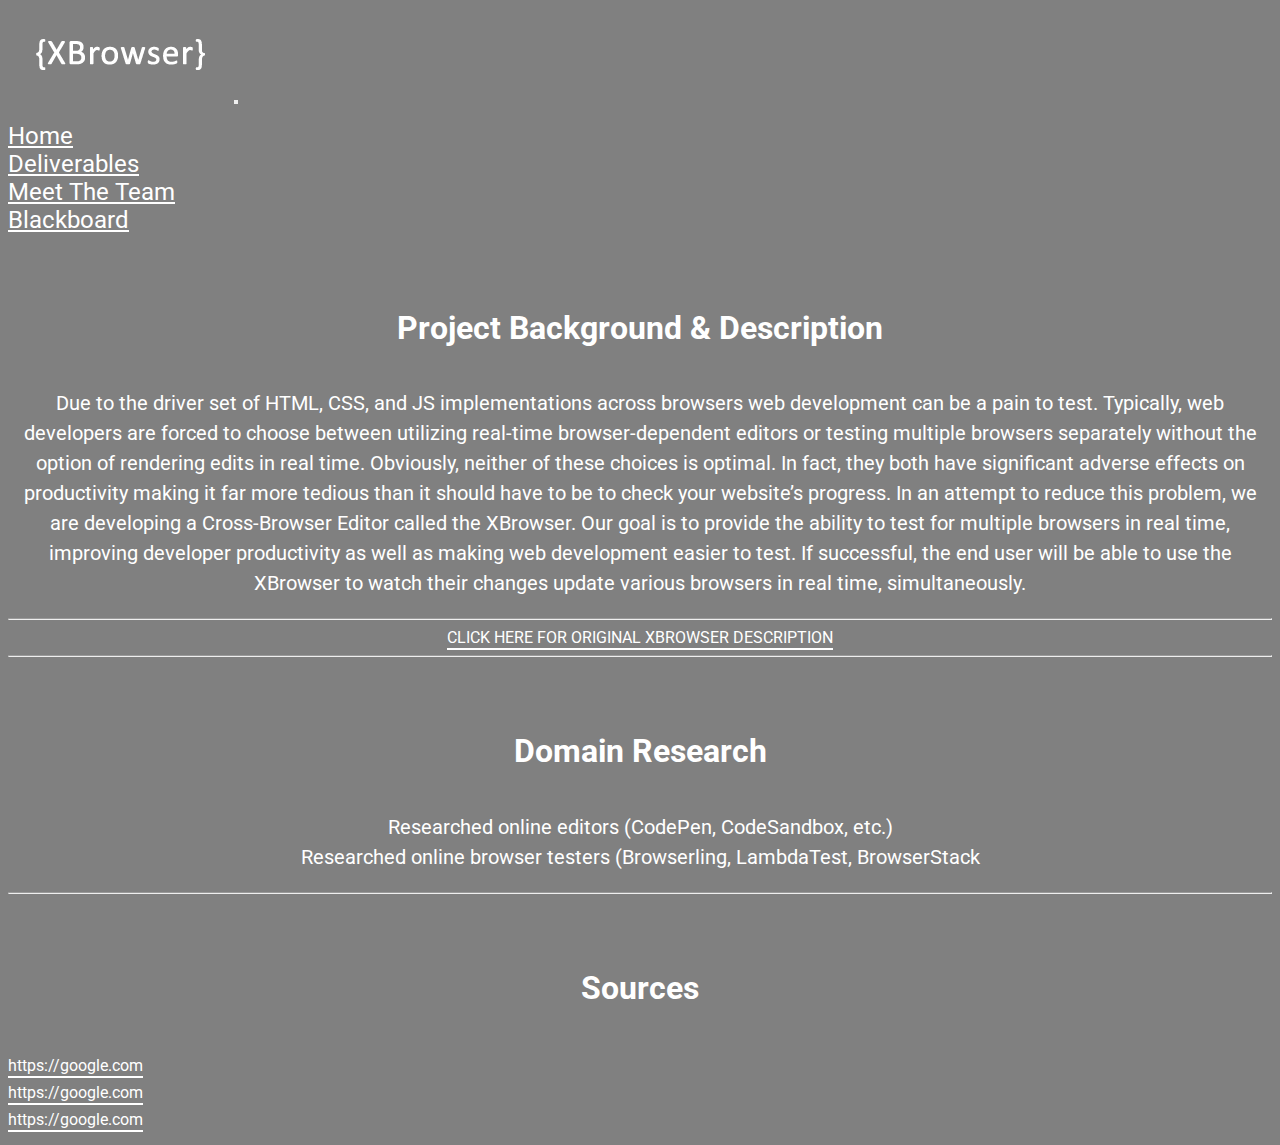
<file: index.html>
<!DOCTYPE html>
<html lang="en">
  <head>
    <meta charset="utf-8" />
    <meta name="viewport" content="width=device-width, initial-scale=1" />
    <link
      rel="stylesheet"
      href="https://cdn.jsdelivr.net/npm/bootstrap@4.5.3/dist/css/bootstrap.min.css"
      integrity="sha384-TX8t27EcRE3e/ihU7zmQxVncDAy5uIKz4rEkgIXeMed4M0jlfIDPvg6uqKI2xXr2"
      crossorigin="anonymous"
    />
    <link
      rel="stylesheet"
      href="https://fonts.googleapis.com/css?family=Roboto"
    />
    <link rel="stylesheet" href="styles.css" />
    <title>X-Browser</title>
  </head>
  <body>
    <nav class="navbar navbar-expand-sm navbar-dark bg-dark">
      <a class="navbar-brand" href="./">
        <img
          id="logo"
          src="./images/XB.png"
          alt="logo"
          class="navbar-brand image-responsive"
      /></a>

      <button
        class="navbar-toggler"
        type="button"
        data-toggle="collapse"
        data-target="#navbarNavDropdown"
        aria-controls="navbarNavDropdown"
        aria-expanded="false"
        aria-label="Toggle navigation"
      >
        <span class="navbar-toggler-icon"></span>
      </button>
      <div class="collapse navbar-collapse" id="navbarNavDropdown">
        <ul class="navbar-nav ml-auto">
          <li class="nav-item active">
            <a class="nav-link" href="index.html">Home</a>
          </li>
          <li class="nav-item">
            <a class="nav-link" href="deliverables.html">Deliverables</a>
          </li>
          <li class="nav-item">
            <a class="nav-link" href="team.html">Meet The Team</a>
          </li>
          <li class="nav-item">
            <a
              class="nav-link"
              target="_blank"
              rel="noopener noreferrer"
              href="https://lowell.umassonline.net/webapps/blackboard/execute/modulepage/viewGroup?course_id=_19767_1&group_id=_32653_1"
              >Blackboard</a
            >
          </li>
        </ul>
      </div>
    </nav>
    <div class="homePage">
      <div class="container-sm">
        <h1 id="title">Project Background & Description</h1>
        <p id="bd">
          Due to the driver set of HTML, CSS, and JS implementations across
          browsers web development can be a pain to test. Typically, web
          developers are forced to choose between utilizing real-time
          browser-dependent editors or testing multiple browsers separately
          without the option of rendering edits in real time. Obviously, neither
          of these choices is optimal. In fact, they both have significant
          adverse effects on productivity making it far more tedious than it
          should have to be to check your website’s progress. In an attempt to
          reduce this problem, we are developing a Cross-Browser Editor called
          the XBrowser. Our goal is to provide the ability to test for multiple
          browsers in real time, improving developer productivity as well as
          making web development easier to test. If successful, the end user
          will be able to use the XBrowser to watch their changes update various
          browsers in real time, simultaneously.
        </p>
      </div>
      <hr />
      <div style="text-align: center">
        <a
          href="files/description.pdf"
          target="_blank" rel="noopener noreferrer"
          class="link"
        >
          CLICK HERE FOR ORIGINAL XBROWSER DESCRIPTION
        </a>
      </div>
      <div class="container-sm">
        <hr />
        <h1 id="title">Domain Research</h1>
        <p id="bd">
          Researched online editors (CodePen, CodeSandbox, etc.)​
          <br>
          Researched online browser testers (Browserling, LambdaTest, BrowserStack
        </p>
      </div>
      <hr />
      <div class="container-sm">
        <h1 id="title">Sources</h1>
        <ul class="links">
          <li>
            <a
              href="https://google.com"
              target="_blank"
              class="link"
            >
              https://google.com
            </a>
          </li>
          <li>
            <a
              href="https://google.com"
              target="_blank"
              class="link"
            >
              https://google.com
            </a>
          </li>
          <li>
            <a
              href="https://google.com"
              target="_blank"
              class="link"
            >
              https://google.com
            </a>
          </li>
        </ul>
      </div>
    </div>
    <script
      src="https://code.jquery.com/jquery-3.5.1.slim.min.js"
      integrity="sha384-DfXdz2htPH0lsSSs5nCTpuj/zy4C+OGpamoFVy38MVBnE+IbbVYUew+OrCXaRkfj"
      crossorigin="anonymous"
    ></script>
    <script
      src="https://cdn.jsdelivr.net/npm/bootstrap@4.5.3/dist/js/bootstrap.bundle.min.js"
      integrity="sha384-ho+j7jyWK8fNQe+A12Hb8AhRq26LrZ/JpcUGGOn+Y7RsweNrtN/tE3MoK7ZeZDyx"
      crossorigin="anonymous"
    ></script>
  </body>
</html>
</file>
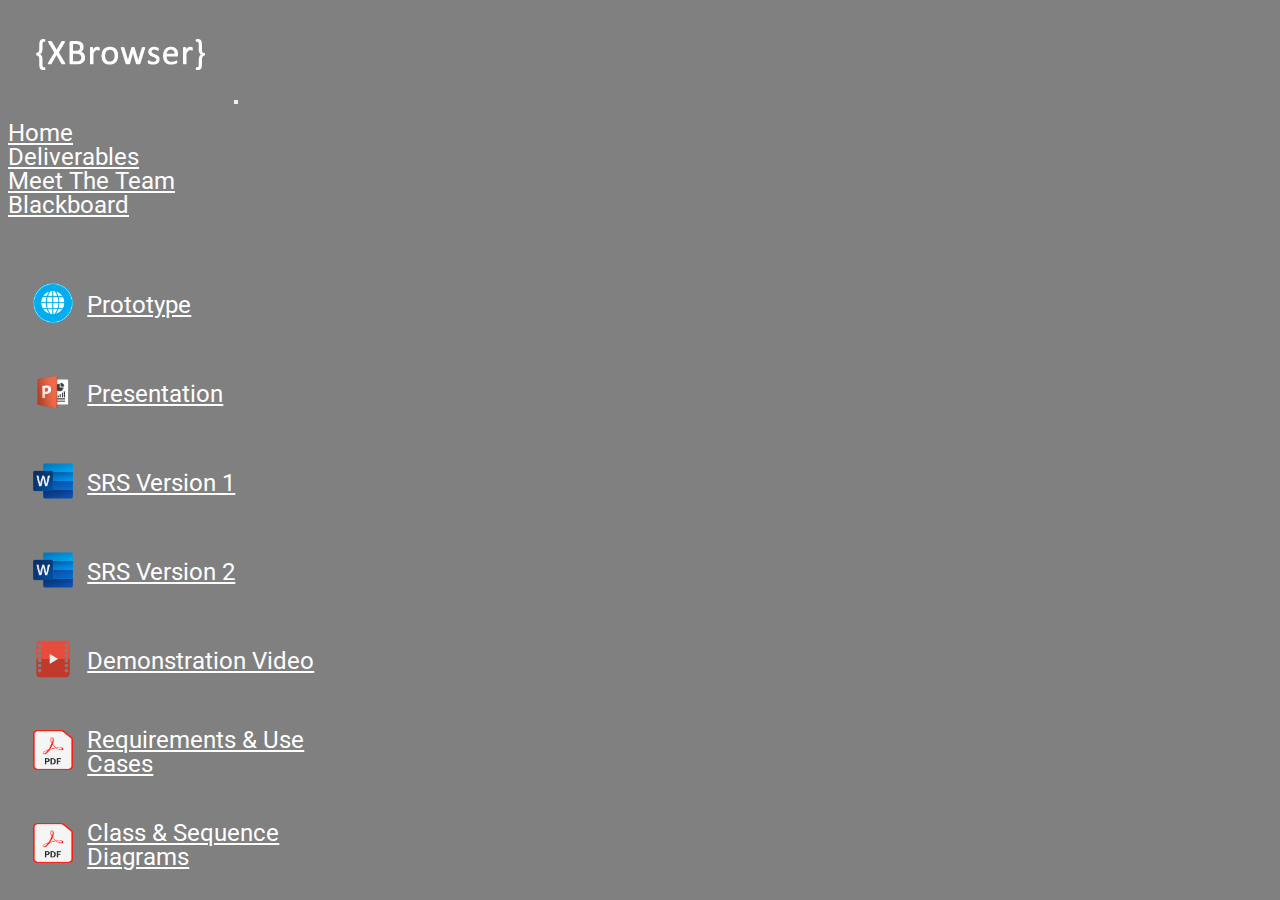
<file: deliverables.html>
<!DOCTYPE html>
<html lang="en">
  <head>
    <meta charset="utf-8" />
    <meta name="viewport" content="width=device-width, initial-scale=1" />
    <link
      rel="stylesheet"
      href="https://cdn.jsdelivr.net/npm/bootstrap@4.5.3/dist/css/bootstrap.min.css"
      integrity="sha384-TX8t27EcRE3e/ihU7zmQxVncDAy5uIKz4rEkgIXeMed4M0jlfIDPvg6uqKI2xXr2"
      crossorigin="anonymous"
    />
    <link
      rel="stylesheet"
      href="https://fonts.googleapis.com/css?family=Roboto"
    />

    <link rel="stylesheet" href="deliverableStyle.css" />
    <title>X-Browser</title>
  </head>
  <body>
    <nav class="navbar navbar-expand-sm navbar-dark bg-dark">
      <a class="navbar-brand" href="./">
        <img
          id="logo"
          src="./images/XB.png"
          alt="logo"
          class="navbar-brand image-responsive"
      /></a>

      <button
        class="navbar-toggler"
        type="button"
        data-toggle="collapse"
        data-target="#navbarNavDropdown"
        aria-controls="navbarNavDropdown"
        aria-expanded="false"
        aria-label="Toggle navigation"
      >
        <span class="navbar-toggler-icon"></span>
      </button>
      <div class="collapse navbar-collapse" id="navbarNavDropdown">
        <ul class="navbar-nav ml-auto">
          <li class="nav-item active">
            <a class="nav-link" href="index.html">Home</a>
          </li>
          <li class="nav-item">
            <a class="nav-link" href="deliverables.html">Deliverables</a>
          </li>
          <li class="nav-item">
            <a class="nav-link" href="team.html">Meet The Team</a>
          </li>
          <li class="nav-item">
            <a
              class="nav-link"
              target="_blank"
              href="https://lowell.umassonline.net/webapps/blackboard/execute/modulepage/viewGroup?course_id=_19767_1&group_id=_32653_1"
              >Blackboard</a
            >
          </li>
        </ul>
      </div>
    </nav>

  <div class="box">
    <a href="#" id="site" style="text-decoration: none;" >
      <img src="images/site.png" style="width: 40px; height: 40px;" />
    </a>
    <a href="https://dazzling-tesla-17ff26.netlify.app/" style="color: white;" target = "_blank">Prototype</a>

    <a href="#" id="powerpoint" style="text-decoration: none;">
      <img src="images/powerpoint.png" style="width: 40px; height: 40px;" />
    </a>
    <a href="files/Presentation.pptx" style="color: white;">Presentation</a>

    <a href="#" id="word" style="text-decoration: none;">
        <img src="images/word.png" style="width: 40px; height: 40px;" />
    </a>

    <a href="files/SRS-XBrowser2_V1.docx" style="color: white;">SRS Version 1</a>

    <a href="#" id="word" style="text-decoration: none;">
        <img src="images/word.png" style="width: 40px; height: 40px;" />
    </a>

    <a href="files/SRS-XBrowser2_V2.docx" style="color: white;">SRS Version 2</a>

    <a href="#" id="pdf" style="text-decoration: none;">
      <img src="images/video.png" style="width: 40px; height: 40px;" />
    </a>
    <a href="https://www.youtube.com/watch?v=HTnm3kHf5UQ&feature=youtu.be" style="color: white;" target = "_blank">Demonstration Video</a>

    <a href="#" id="pdf" style="text-decoration: none;">
      <img src="images/pdf.png" style="width: 40px; height: 40px;" />
    </a>
    <a
      href="files/Specifications & Use Cases.pdf"
      style="color: white;"
      target="_blank"
      >Requirements & Use Cases</a>

    <a href="#" id="pdf" style="text-decoration: none;">
      <img src="images/pdf.png" style="width: 40px; height: 40px;" />
    </a>

    <a href="files/Class-Sequence_Diagrams.pdf" style="color: white;" target="_blank" ;
      >Class & Sequence Diagrams</a>
  </div>
  <script
    src="https://code.jquery.com/jquery-3.5.1.slim.min.js"
    integrity="sha384-DfXdz2htPH0lsSSs5nCTpuj/zy4C+OGpamoFVy38MVBnE+IbbVYUew+OrCXaRkfj"
    crossorigin="anonymous"
  ></script>
  <script
    src="https://cdn.jsdelivr.net/npm/bootstrap@4.5.3/dist/js/bootstrap.bundle.min.js"
    integrity="sha384-ho+j7jyWK8fNQe+A12Hb8AhRq26LrZ/JpcUGGOn+Y7RsweNrtN/tE3MoK7ZeZDyx"
    crossorigin="anonymous"
  ></script>
 </body>
</html>
</file>
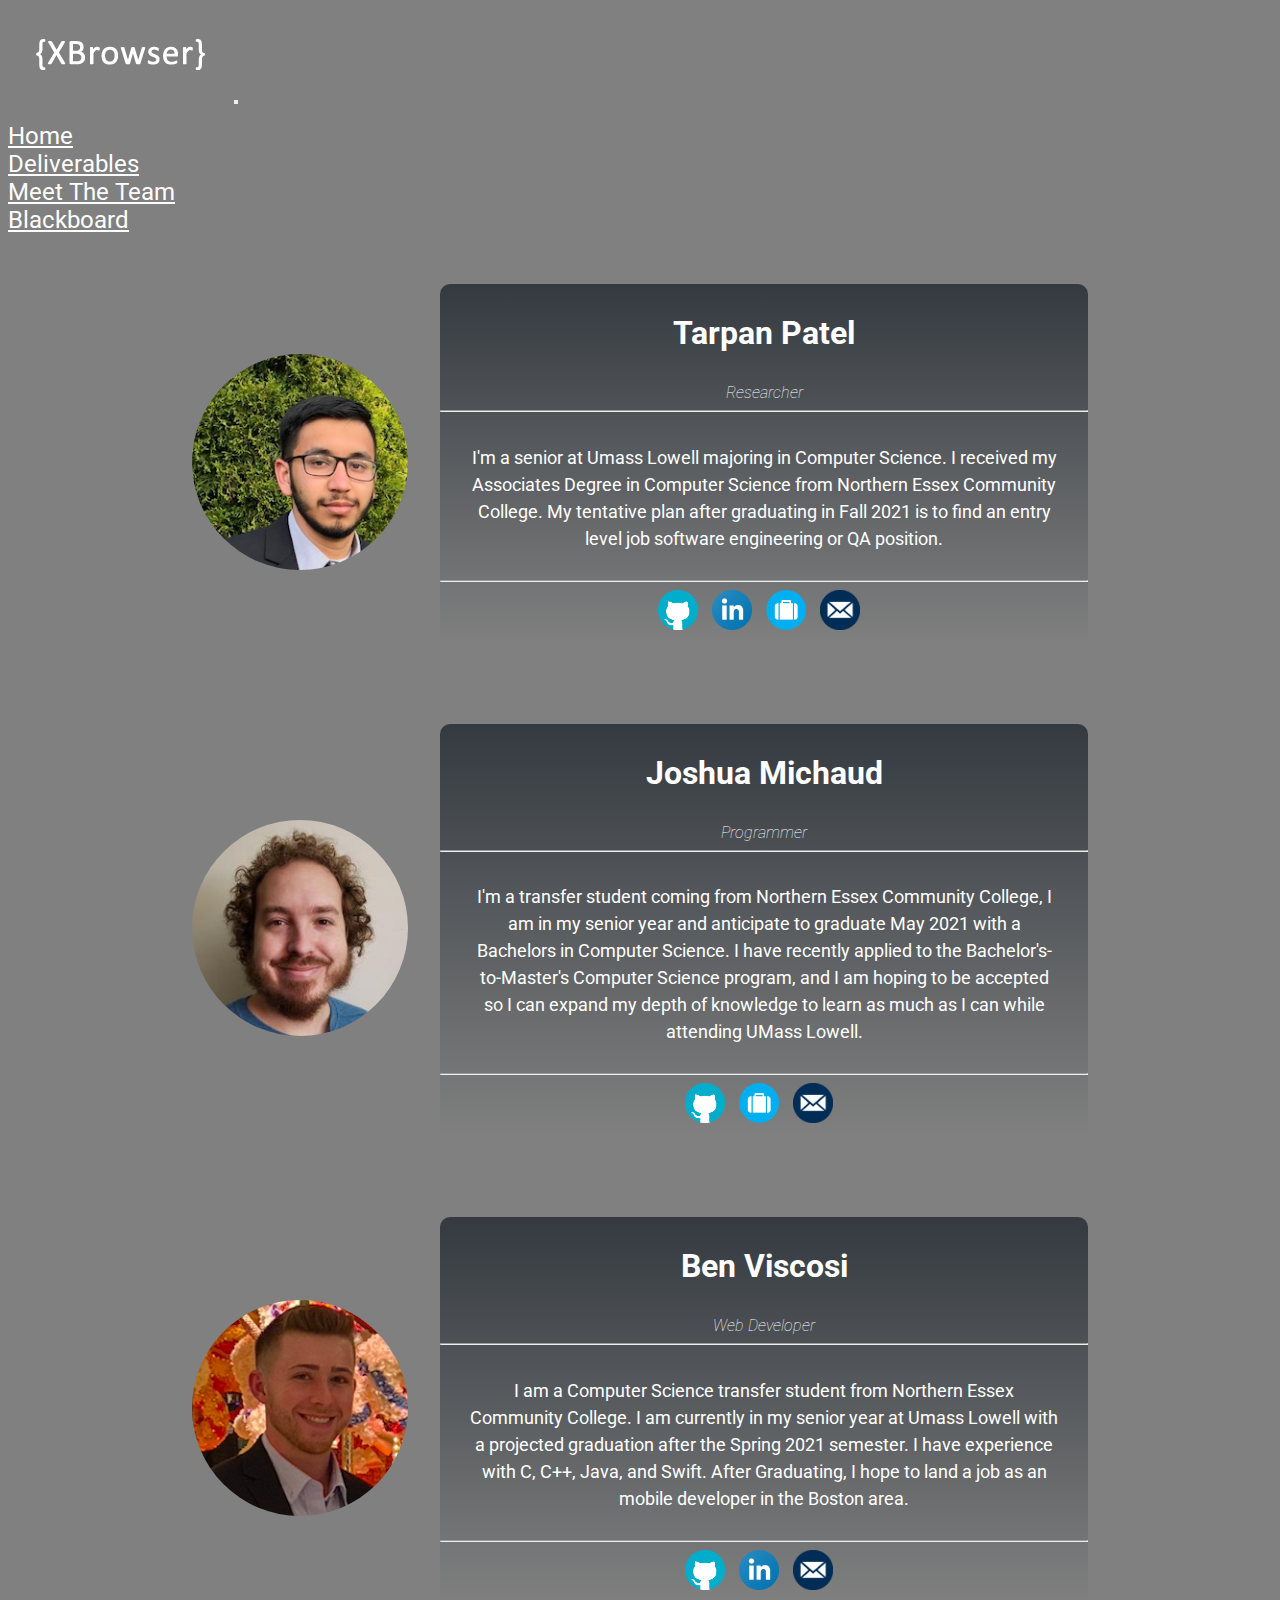
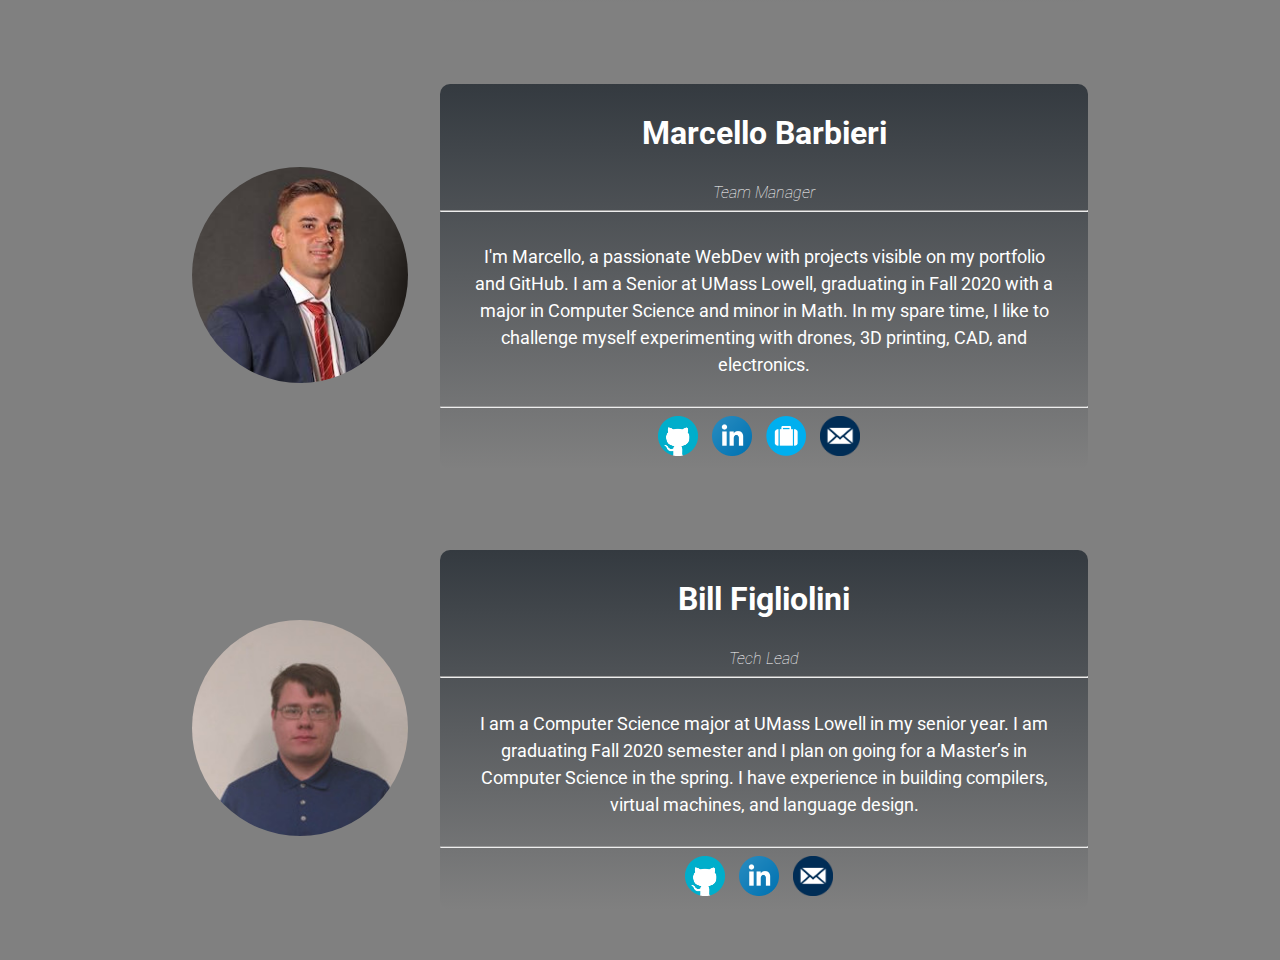
<file: team.html>
<!DOCTYPE html>
<html lang="en">
  <head>
    <meta charset="utf-8" />
    <meta name="viewport" content="width=device-width, initial-scale=1" />
    <link
      rel="stylesheet"
      href="https://cdn.jsdelivr.net/npm/bootstrap@4.5.3/dist/css/bootstrap.min.css"
      integrity="sha384-TX8t27EcRE3e/ihU7zmQxVncDAy5uIKz4rEkgIXeMed4M0jlfIDPvg6uqKI2xXr2"
      crossorigin="anonymous"
    />
    <link
      rel="stylesheet"
      href="https://fonts.googleapis.com/css?family=Roboto"
    />
    <link rel="stylesheet" href="styles.css" />
    <title>X-Browser</title>
  </head>
  <body>
    <nav class="navbar navbar-expand-sm navbar-dark bg-dark">
      <a class="navbar-brand" href="./">
        <img
          id="logo"
          src="./images/XB.png"
          alt="logo"
          class="navbar-brand image-responsive"
      /></a>

      <button
        class="navbar-toggler"
        type="button"
        data-toggle="collapse"
        data-target="#navbarNavDropdown"
        aria-controls="navbarNavDropdown"
        aria-expanded="false"
        aria-label="Toggle navigation"
      >
        <span class="navbar-toggler-icon"></span>
      </button>
      <div class="collapse navbar-collapse" id="navbarNavDropdown">
        <ul class="navbar-nav ml-auto">
          <li class="nav-item active">
            <a class="nav-link" href="index.html">Home</a>
          </li>
          <li class="nav-item">
            <a class="nav-link" href="deliverables.html">Deliverables</a>
          </li>
          <li class="nav-item">
            <a class="nav-link" href="team.html">Meet The Team</a>
          </li>
          <li class="nav-item">
            <a
              class="nav-link"
              target="_blank"
              ;
              href="https://lowell.umassonline.net/webapps/blackboard/execute/modulepage/viewGroup?course_id=_19767_1&group_id=_32653_1"
              >Blackboard</a
            >
          </li>
        </ul>
      </div>
    </nav>
    <div class="box">
      <!-- Tarpan -->
      <div class="imgBx">
        <img src="images/tarpan.png" />
      </div>
      <div class="content">
        <h1 id="helper">Tarpan Patel</h1>
        <h4>
          Researcher
          <hr id="underline" />
        </h4>
        <p>
          I'm a senior at Umass Lowell majoring
          in Computer Science. I received my Associates Degree in Computer
          Science from Northern Essex Community College. My tentative plan after
          graduating in Fall 2021 is to find an entry level job software
          engineering or QA position.
        </p>
        <hr id="underline2" />
        <a
          href="https://github.com/tarpan96/"
          style="text-decoration: none;"
          target="_blank"
        >
          <img
            id="helping"
            src="images/github.png"
            style="width: 40px; height: 40px;"
          />
        </a>
        <a
          href="https://www.linkedin.com/in/tarpan-patel-64b302153"
          style="text-decoration: none;"
          target="_blank"
        >
          <img
            id="helping"
            src="images/linkedin.png"
            style="width: 40px; height: 40px;"
          />
        </a>
        <a
          href="http://cs.uml.edu/~tpatel1/"
          style="text-decoration: none;"
          target="_blank"
        >
          <img
            id="helping"
            src="images/portfolio.png"
            style="width: 40px; height: 40px;"
          />
        </a>
        <a
          href="mailto:tarpanpatel96@gmail.com"
          style="text-decoration: none;"
          target="_blank"
        >
          <img
            id="helping"
            src="images/mail.png"
            style="width: 40px; height: 40px;"
          />
        </a>
      </div>
      <!-- Josh -->
      <div class="imgBx">
        <img src="images/josh.jpg" />
      </div>
      <div class="content">
        <h1 id="helper">Joshua Michaud</h1>
        <h4>
          Programmer
          <hr id="underline" />
        </h4>
        <p class="bio">
          I'm a transfer student coming from Northern Essex Community College,
          I am in my senior year and anticipate to graduate May 2021 with a
          Bachelors in Computer Science. I have recently applied to the
          Bachelor's-to-Master's Computer Science program, and I am hoping to
          be accepted so I can expand my depth of knowledge to learn as much
          as I can while attending UMass Lowell.
        </p>
        <hr id="underline2" />
        <a
          href="https://github.com/Joshua-Michaud"
          style="text-decoration: none;"
          target="_blank"
        >
          <img
            id="helping"
            src="images/github.png"
            style="width: 40px; height: 40px;"
          />
        </a>
        <a
          href="https://joshua-michaud.github.io/Personal-Website/"
          style="text-decoration: none;"
          target="_blank"
        >
          <img
            id="helping"
            src="images/portfolio.png"
            style="width: 40px; height: 40px;"
          />
        </a>
        <a
          href="mailto:michaud.joshua91@gmail.com"
          style="text-decoration: none;"
          target="_blank"
        >
          <img
            id="helping"
            src="images/mail.png"
            style="width: 40px; height: 40px;"
          />
        </a>
      </div>
      <!-- Ben -->
      <div class="imgBx">
        <img src="images/ben.jpg" />
      </div>
      <div class="content">
        <h1 id="helper">Ben Viscosi</h1>
        <h4>
          Web Developer
          <hr id="underline" />
        </h4>
        <p class="bio">
          I am a Computer Science transfer student from Northern Essex Community
          College. I am currently in my senior year at Umass Lowell with a
          projected graduation after the Spring 2021 semester. I have experience
          with C, C++, Java, and Swift. After Graduating, I hope to land a job
          as an mobile developer in the Boston area.
        </p>
        <hr id="underline2" />
        <a
          href="https://github.com/bviscosi/XBrowser"
          target="_blank"
          style="text-decoration: none;"
          target="_blank"
        >
          <img
            id="helping"
            src="images/github.png"
            style="width: 40px; height: 40px;"
          />
        </a>
        <a
          href="https://https://www.linkedin.com/in/ben-viscosi/"
          style="text-decoration: none;"
          target="_blank"
        >
          <img
            id="helping"
            src="images/linkedin.png"
            style="width: 40px; height: 40px;"
          />
        </a>
        <a
          href="mailto:benviscosi@gmail.com"
          style="text-decoration: none;"
          target="_blank"
        >
          <img
            id="helping"
            src="images/mail.png"
            style="width: 40px; height: 40px;"
          />
        </a>
      </div>
      <!-- Marcello -->
      <div class="imgBx">
        <img src="images/marcello.jpg" />
      </div>
      <div class="content">
        <h1 id="helper">Marcello Barbieri</h1>
        <h4>
          Team Manager
          <hr id="underline" />
        </h4>
        <p class="bio">
          I'm Marcello, a passionate WebDev with projects visible on my portfolio and GitHub.
          I am a Senior at UMass Lowell, graduating in Fall 2020 with a major in Computer Science and minor in Math.
          In my spare time, I like to challenge myself experimenting with drones, 3D printing, CAD, and electronics.
        </p>
        <hr id="underline2" />
        <a
          href="https://github.com/marcebdev"
          style="text-decoration: none;"
          target="_blank"
        >
          <img
            id="helping"
            src="images/github.png"
            style="width: 40px; height: 40px;"
          />
        </a>
        <a
          href="https://www.linkedin.com/in/marcello-b-251024127"
          style="text-decoration: none;"
          target="_blank"
        >
          <img
            id="helping"
            src="images/linkedin.png"
            style="width: 40px; height: 40px;"
          />
        </a>
        <a
          href="https://www.marce.dev/"
          style="text-decoration: none;"
          target="_blank"
        >
          <img
            id="helping"
            src="images/portfolio.png"
            style="width: 40px; height: 40px;"
          />
        </a>
        <a
          href="mailto:marcello_barbieri@student.uml.edu"
          style="text-decoration: none;"
          target="_blank"
        >
          <img
            id="helping"
            src="images/mail.png"
            style="width: 40px; height: 40px;"
          />
        </a>
      </div>
      <!-- Bill -->
      <div class="imgBx">
        <img src="images/bill.jpeg" />
      </div>
      <div class="content">
        <h1 id="helper">Bill Figliolini</h1>
        <h4>
          Tech Lead
          <hr id="underline" />
        </h4>
        <p class="bio">
          I am a Computer Science major at UMass Lowell in my senior year. I am
          graduating Fall 2020 semester and I plan on going for a Master’s in Computer
          Science in the spring. I have experience in building compilers, virtual
          machines, and language design.
        </p>
        <hr id="underline2" />
        <a
          href="https://github.com/wFigliolini"
          style="text-decoration: none;"
          target="_blank"
        >
          <img
            id="helping"
            src="images/github.png"
            style="width: 40px; height: 40px;"
          />
        </a>
        <a
          href="https://www.linkedin.com/in/william-figliolini/"
          style="text-decoration: none;"
          target="_blank"
        >
          <img
            id="helping"
            src="images/linkedin.png"
            style="width: 40px; height: 40px;"
          />
        </a>
        <a
          href="mailto:William_Figliolini@student.uml.edu"
          style="text-decoration: none;"
          target="_blank"
        >
          <img
            id="helping"
            src="images/mail.png"
            style="width: 40px; height: 40px;"
          />
        </a>
      </div>
    </div>
    <script
      src="https://code.jquery.com/jquery-3.5.1.slim.min.js"
      integrity="sha384-DfXdz2htPH0lsSSs5nCTpuj/zy4C+OGpamoFVy38MVBnE+IbbVYUew+OrCXaRkfj"
      crossorigin="anonymous"
    ></script>
    <script
      src="https://cdn.jsdelivr.net/npm/bootstrap@4.5.3/dist/js/bootstrap.bundle.min.js"
      integrity="sha384-ho+j7jyWK8fNQe+A12Hb8AhRq26LrZ/JpcUGGOn+Y7RsweNrtN/tE3MoK7ZeZDyx"
      crossorigin="anonymous"
    ></script>
  </body>
</html>
</file>
<file: styles.css>
* {
  color: white;
  font-family: "Roboto", sans-serif;
  padding: 0;
}

body,html {
  background-color: gray;
  font-family: "Roboto", sans-serif;
  height: auto;
}

/* #underline {
  border: 1px dashed black;
}
#underline2 {
  border: 2px solid black;
} */

/* Nav Bar Style Start*/
header {
  background: black;
}



.box {
  max-width: 70vw;
  margin: 50px auto;
  display: grid;
  grid-template-columns: 1fr 3fr;
  grid-row-gap: 5rem;
  grid-column-gap: 2rem;
}
.box .imgBx {
  height: auto;
  width: auto;
  margin-top: auto;
  margin-bottom: auto;
}
.box .imgBx img {
  max-width: 100%;
  border-radius: 50%;
}

#helping {
  margin-bottom: 10px;
  margin-right: 10px;
}

li.nav-item {
  font-size: 24px;
  margin-right: 15px;
}

.dropdown-menu {
  background-color: gray;
  font-family: cursive;
}

.content {
  border-radius: 10px;
  text-align: center;
  margin: auto;
  background-image: linear-gradient(to top, rgba(255, 0, 0, 0), #343a40);
}

.content p {
  padding: 10px;
  margin-left: 20px;
  margin-right: 20px;
  line-height: 1.5;
  font-size: 18px;
}

.content h4 {
  padding-top: 10px;
  font-style: italic;
  font-weight: lighter;
}

#logo {
  border-radius: 10px;
}

#helper {
  padding-top: 30px;
  margin: auto;
}

.homePage {
  margin-top: 75px;
}

#title {
  padding-bottom: 20px;
  margin-top: 75px;
  text-align: center;
}
#bd {
  text-align: center;
  line-height: 1.5;
  font-size: 20px;
}

.link {
  color: white;
  position: relative;
  text-decoration: none;
}

.link::after {
  content: "";
  position: absolute;
  bottom: -0.15em;
  left: 0;
  width: 100%;
  height: 0.1em;
  min-height: 1px;
  background-color: currentColor;
  transform-origin: center;
  transition: transform 0.25s ease;
}

.link:hover {
  color: #007bff;
  text-decoration: none;
}

.link:hover::after {
  transform: scaleX(0);
  transition: transform 0.25s ease;
}

.link:active {
  color: #7289da;
}

.links > li {
  padding-top: 0.5rem;
  list-style: none;
}
</file>
<file: deliverableStyle.css>
* {
  color: white;
  font-family: "Roboto", sans-serif;
  padding: 0;
}

body {
  background-color: gray;
  line-height: 1;
  font-family: "Roboto", sans-serif;
}

li.nav-item {
  font-size: 24px;
  margin-right: 15px;
}

#underline {
  border: 1px dashed black;
}
#underline2 {
  border: 2px solid black;
}


.box .imgBx {
  height: auto;
  width: auto;
}
.box .imgBx img {
  max-width: 100%;
  border-radius: 50%;
}

#helping {
  margin-bottom: 10px;
  margin-right: 10px;
}

.dropdown-menu {
  background-color: gray;
}

.content {
  border-radius: 10px;
  text-align: center;
  margin: auto;
  background-image: linear-gradient(
    to top left,
    rgba(255, 0, 0, 0),
    rgb(33, 30, 30)
  );
}

#logo {
  border-radius: 10px;
}

#helper {
  padding-top: 30px;
  margin: auto;
}

.box {
  position: absolute;
  width: 25%;
  display: grid;
  grid-template-columns: 1fr 6fr;
  grid-row-gap: 45px;
  grid-column-gap: 10px;
  margin-top: 50px;
  margin-left: 25px;
  margin-bottom: 50px;
  align-items: center;
}
.box a {
  font-size: 24px;
}
</file>
